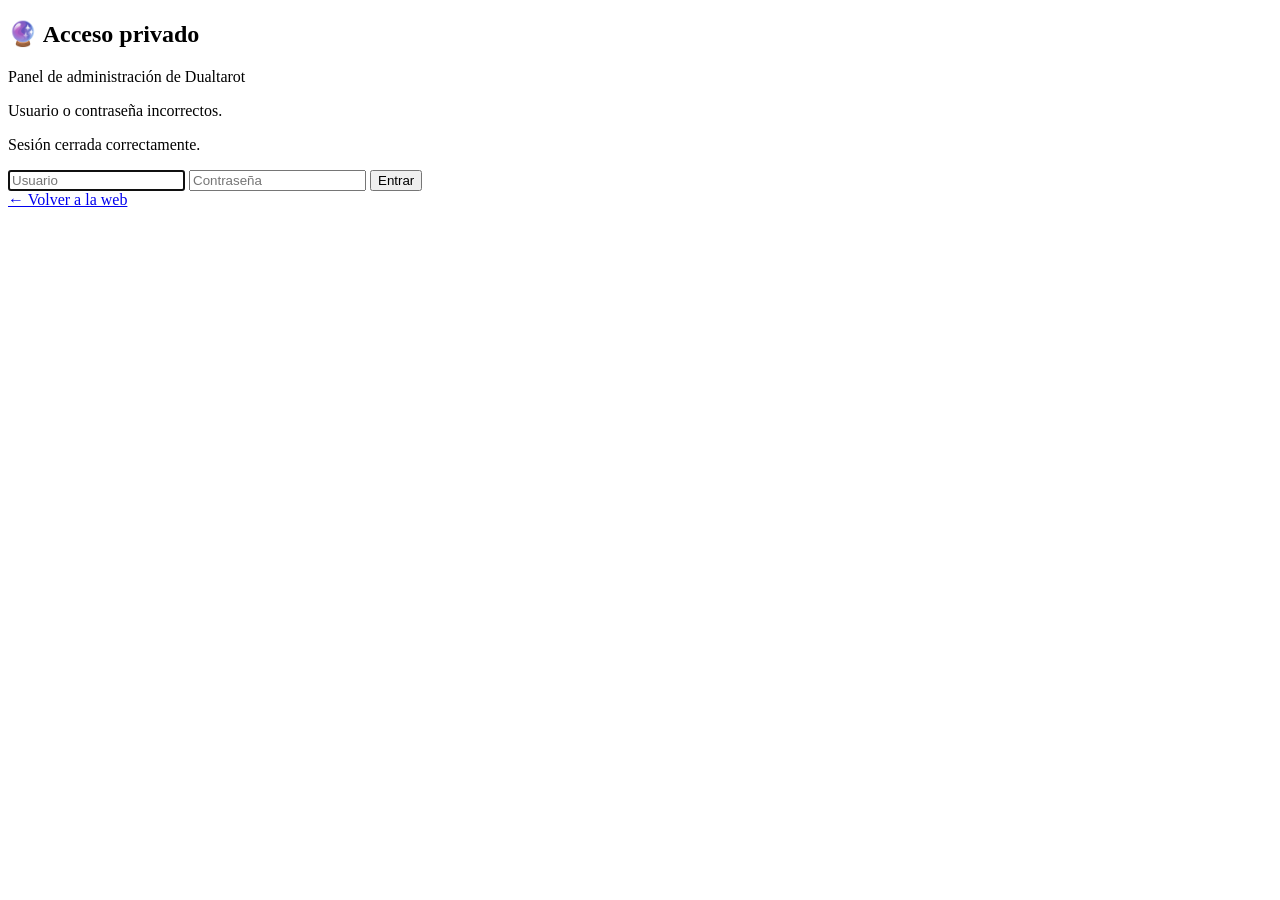
<file: demo/src/main/resources/templates/login.html>
<!DOCTYPE html>
<html lang="es" xmlns:th="http://www.thymeleaf.org">
<head>
    <meta charset="UTF-8">
    <meta name="viewport" content="width=device-width, initial-scale=1.0">
    <title>Iniciar sesión | Dualtarot</title>
    <link rel="stylesheet" th:href="@{/css/estilo.css}">
</head>
<body>

    <div class="card">
        <h2>🔮 Acceso privado</h2>
        <p class="login-subtitle">Panel de administración de Dualtarot</p>

        <p class="alert alert-error" th:if="${param.error}">Usuario o contraseña incorrectos.</p>
        <p class="alert alert-success" th:if="${param.logout}">Sesión cerrada correctamente.</p>

        <form th:action="@{/login}" method="post">
            <input type="text" name="username" placeholder="Usuario" required autofocus>
            <input type="password" name="password" placeholder="Contraseña" required>
            <button type="submit">Entrar</button>
        </form>

        <a href="/" class="back-link">← Volver a la web</a>
    </div>

</body>
</html>
</file>
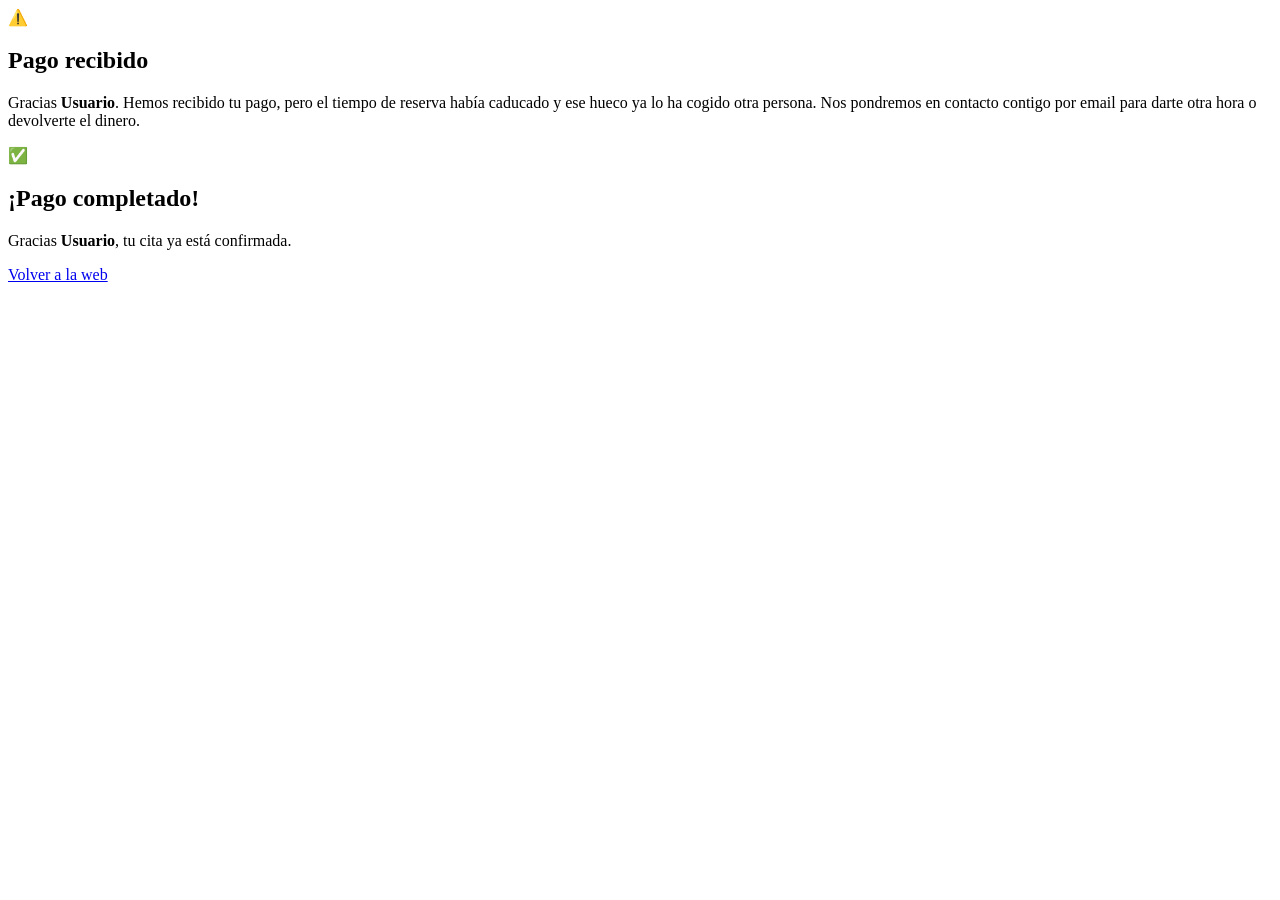
<file: demo/src/main/resources/templates/pago_exito.html>
<!DOCTYPE html>
<html lang="es" xmlns:th="http://www.thymeleaf.org">
<head>
    <meta charset="UTF-8">
    <meta name="viewport" content="width=device-width, initial-scale=1.0">
    <title>¡Reserva Confirmada! | Dualtarot</title>
    <link rel="stylesheet" th:href="@{/css/estilo.css}">
</head>
<body>
    <div class="card">
        <th:block th:if="${sinHueco}">
            <div class="success-icon">⚠️</div>
            <h2>Pago recibido</h2>
            <p class="subtitle">Gracias <strong th:text="${nombre}">Usuario</strong>. Hemos recibido tu pago, pero el tiempo de reserva había caducado y ese hueco ya lo ha cogido otra persona. Nos pondremos en contacto contigo por email para darte otra hora o devolverte el dinero.</p>
        </th:block>
        <th:block th:unless="${sinHueco}">
            <div class="success-icon">✅</div>
            <h2>¡Pago completado!</h2>
            <p class="subtitle">Gracias <strong th:text="${nombre}">Usuario</strong>, tu cita ya está confirmada.</p>
        </th:block>
        <a href="/" class="btn-link">Volver a la web</a>
    </div>
</body>
</html>
</file>
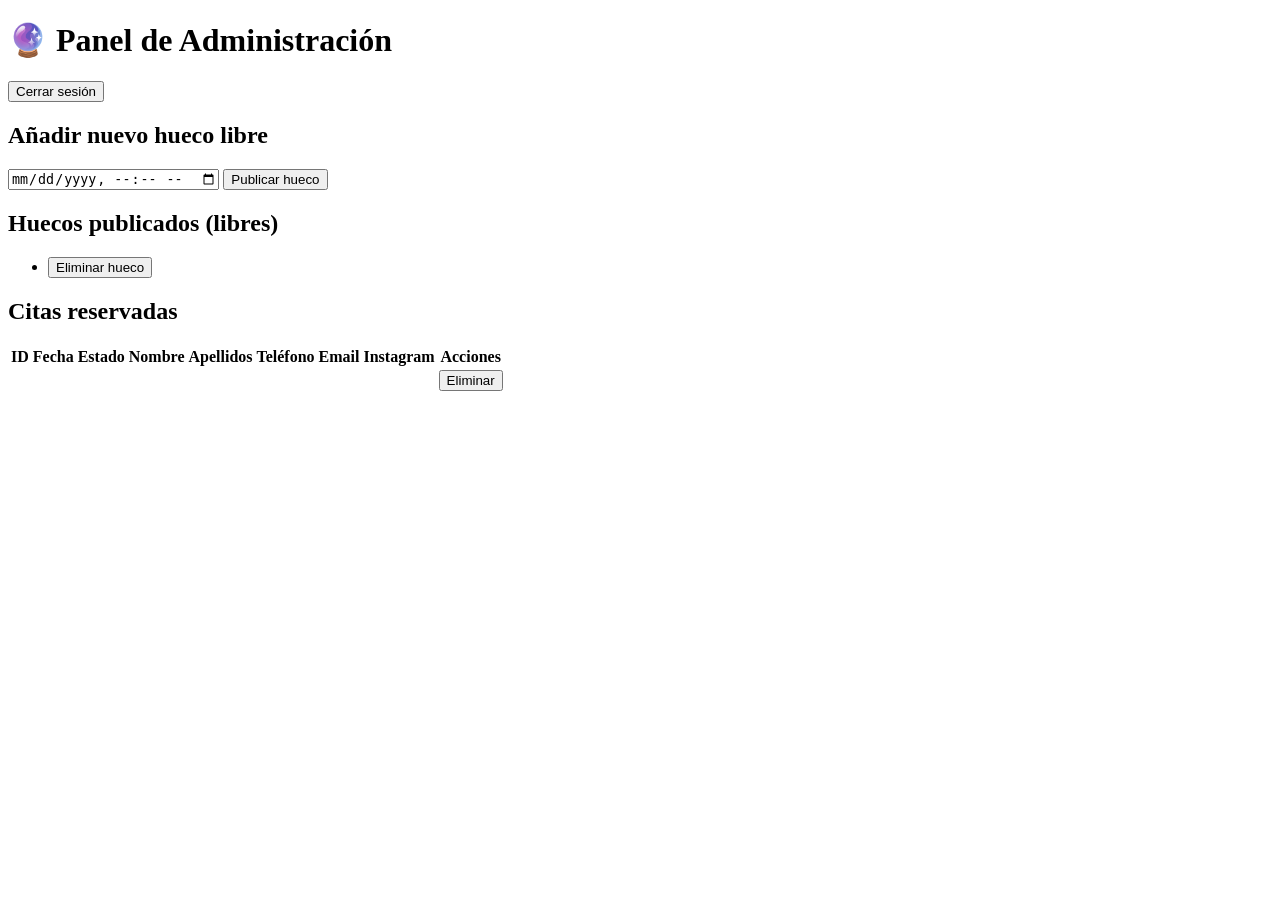
<file: demo/src/main/resources/templates/panel_admin.html>
<!DOCTYPE html>
<html lang="es" xmlns:th="http://www.thymeleaf.org">
<head>
    <meta charset="UTF-8">
    <meta name="viewport" content="width=device-width, initial-scale=1.0">
    <title>Panel de Administración | Dualtarot</title>
    <link rel="stylesheet" th:href="@{/css/estilo.css}">
</head>
<body class="panel-admin">

    <header class="admin-header">
        <h1>🔮 Panel de Administración</h1>
        <form th:action="@{/logout}" method="post">
            <button type="submit" class="btn-logout">Cerrar sesión</button>
        </form>
    </header>

    <div class="admin-container">

        <section class="admin-card">
            <h2>Añadir nuevo hueco libre</h2>
            <form th:action="@{/admin/agregar-fecha}" method="post" class="inline-form">
                <input type="datetime-local" name="fechaHora" required>
                <button type="submit" class="btn">Publicar hueco</button>
            </form>
        </section>

        <section class="admin-card">
            <h2>Huecos publicados (libres)</h2>
            <ul class="huecos-list">
                <th:block th:each="h : ${huecos}">
                    <li th:if="${!h.reservada}" class="hueco-item">
                        <span th:text="${#temporals.format(h.fechaHora, 'dd/MM/yyyy HH:mm')}"></span>

                        <form th:action="@{/admin/eliminar-hueco}" method="post" class="inline-form">
                            <input type="hidden" name="id" th:value="${h.id}">
                            <button type="submit" class="btn-small btn-outline">Eliminar hueco</button>
                        </form>
                    </li>
                </th:block>
            </ul>
        </section>

        <section class="admin-card">
            <h2>Citas reservadas</h2>
            <div class="table-wrapper">
                <table class="admin-table">
                    <thead>
                        <tr>
                            <th>ID</th>
                            <th>Fecha</th>
                            <th>Estado</th>
                            <th>Nombre</th>
                            <th>Apellidos</th>
                            <th>Teléfono</th>
                            <th>Email</th>
                            <th>Instagram</th>
                            <th>Acciones</th>
                        </tr>
                    </thead>
                    <tbody>
                        <tr th:each="cita : ${citas}">
                            <td th:text="${cita.id}"></td>
                            <td th:text="${cita.fechaCita != null ? #temporals.format(cita.fechaCita, 'dd/MM/yyyy HH:mm') : 'Sin fecha'}"></td>
                            <td>
                                <span class="badge" th:classappend="${cita.estado == 'PAGADO'} ? 'badge-success' : (${cita.estado == 'EXPIRADA'} ? 'badge-expired' : (${cita.estado == 'PAGADO_SIN_HUECO'} ? 'badge-conflict' : 'badge-pending'))" th:text="${cita.estado}"></span>
                            </td>
                            <td th:text="${cita.nombre ?: 'N/A'}"></td>
                            <td th:text="${cita.apellidos ?: 'N/A'}"></td>
                            <td th:text="${cita.telefono ?: 'N/A'}"></td>
                            <td th:text="${cita.email ?: 'N/A'}"></td>
                            <td th:text="${cita.instagram ?: 'N/A'}"></td>
                            <td>
                                <form th:action="@{/admin/eliminar-cita}" method="post"
                                      onsubmit="return confirm('¿Seguro que quieres borrar esta cita?');">
                                    <input type="hidden" name="id" th:value="${cita.id}">
                                    <button type="submit" class="btn-small btn-danger">
                                        Eliminar
                                    </button>
                                </form>
                            </td>
                        </tr>
                    </tbody>
                </table>
            </div>
        </section>

    </div>
</body>
</html>
</file>
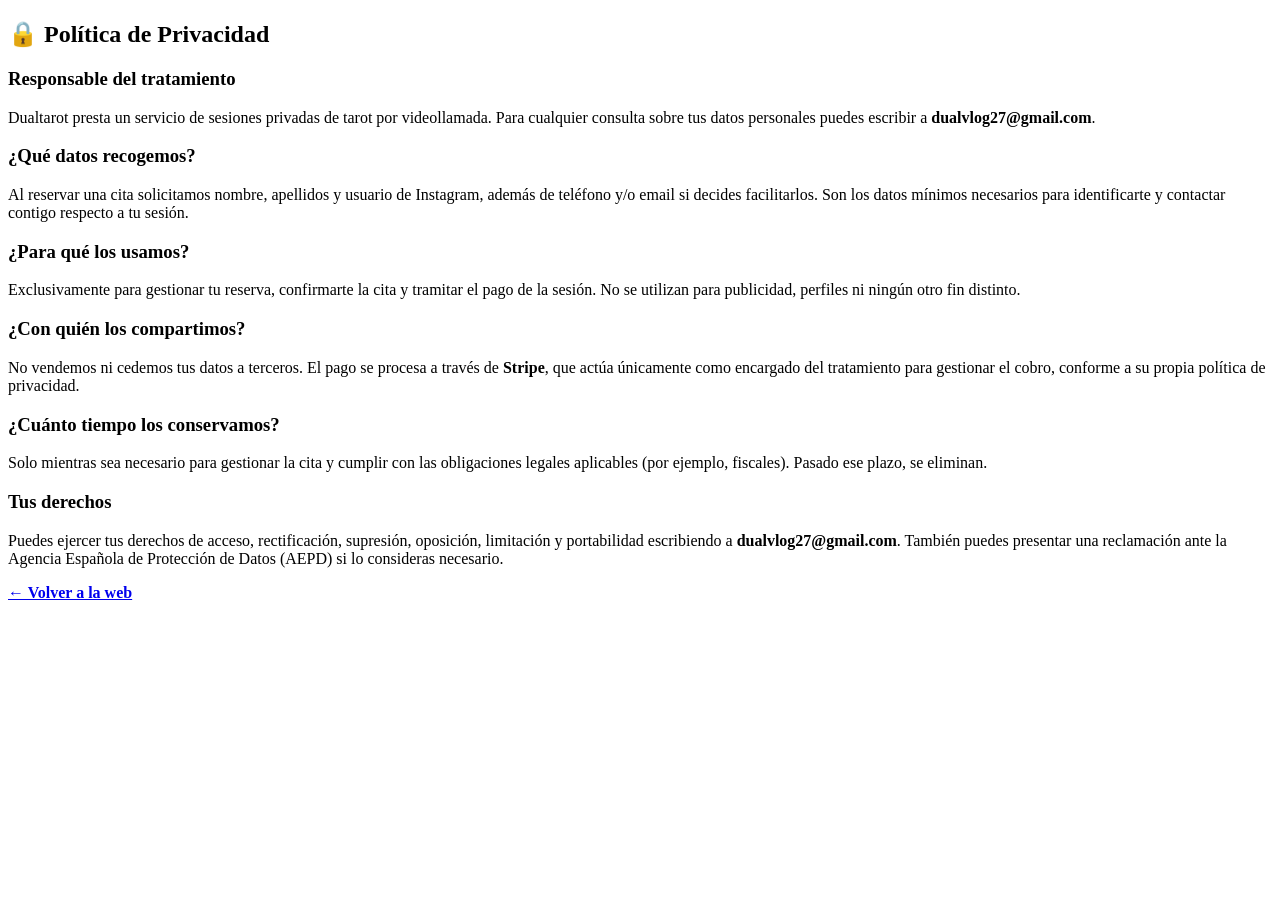
<file: demo/src/main/resources/templates/privacidad.html>
<!DOCTYPE html>
<html lang="es" xmlns:th="http://www.thymeleaf.org">
<head>
    <meta charset="UTF-8">
    <meta name="viewport" content="width=device-width, initial-scale=1.0">
    <title>Política de Privacidad | Dualtarot</title>
    <link rel="stylesheet" th:href="@{/css/estilo.css}">
</head>
<body>
    <div class="card info-card policy-card">
        <h2>🔒 Política de Privacidad</h2>

        <h3>Responsable del tratamiento</h3>
        <p>Dualtarot presta un servicio de sesiones privadas de tarot por videollamada. Para cualquier consulta sobre tus datos personales puedes escribir a <strong>dualvlog27@gmail.com</strong>.</p>

        <h3>¿Qué datos recogemos?</h3>
        <p>Al reservar una cita solicitamos nombre, apellidos y usuario de Instagram, además de teléfono y/o email si decides facilitarlos. Son los datos mínimos necesarios para identificarte y contactar contigo respecto a tu sesión.</p>

        <h3>¿Para qué los usamos?</h3>
        <p>Exclusivamente para gestionar tu reserva, confirmarte la cita y tramitar el pago de la sesión. No se utilizan para publicidad, perfiles ni ningún otro fin distinto.</p>

        <h3>¿Con quién los compartimos?</h3>
        <p>No vendemos ni cedemos tus datos a terceros. El pago se procesa a través de <strong>Stripe</strong>, que actúa únicamente como encargado del tratamiento para gestionar el cobro, conforme a su propia política de privacidad.</p>

        <h3>¿Cuánto tiempo los conservamos?</h3>
        <p>Solo mientras sea necesario para gestionar la cita y cumplir con las obligaciones legales aplicables (por ejemplo, fiscales). Pasado ese plazo, se eliminan.</p>

        <h3>Tus derechos</h3>
        <p>Puedes ejercer tus derechos de acceso, rectificación, supresión, oposición, limitación y portabilidad escribiendo a <strong>dualvlog27@gmail.com</strong>. También puedes presentar una reclamación ante la Agencia Española de Protección de Datos (AEPD) si lo consideras necesario.</p>

        <a href="/" class="back-link"><strong>← Volver a la web</strong></a>
    </div>
</body>
</html>
</file>
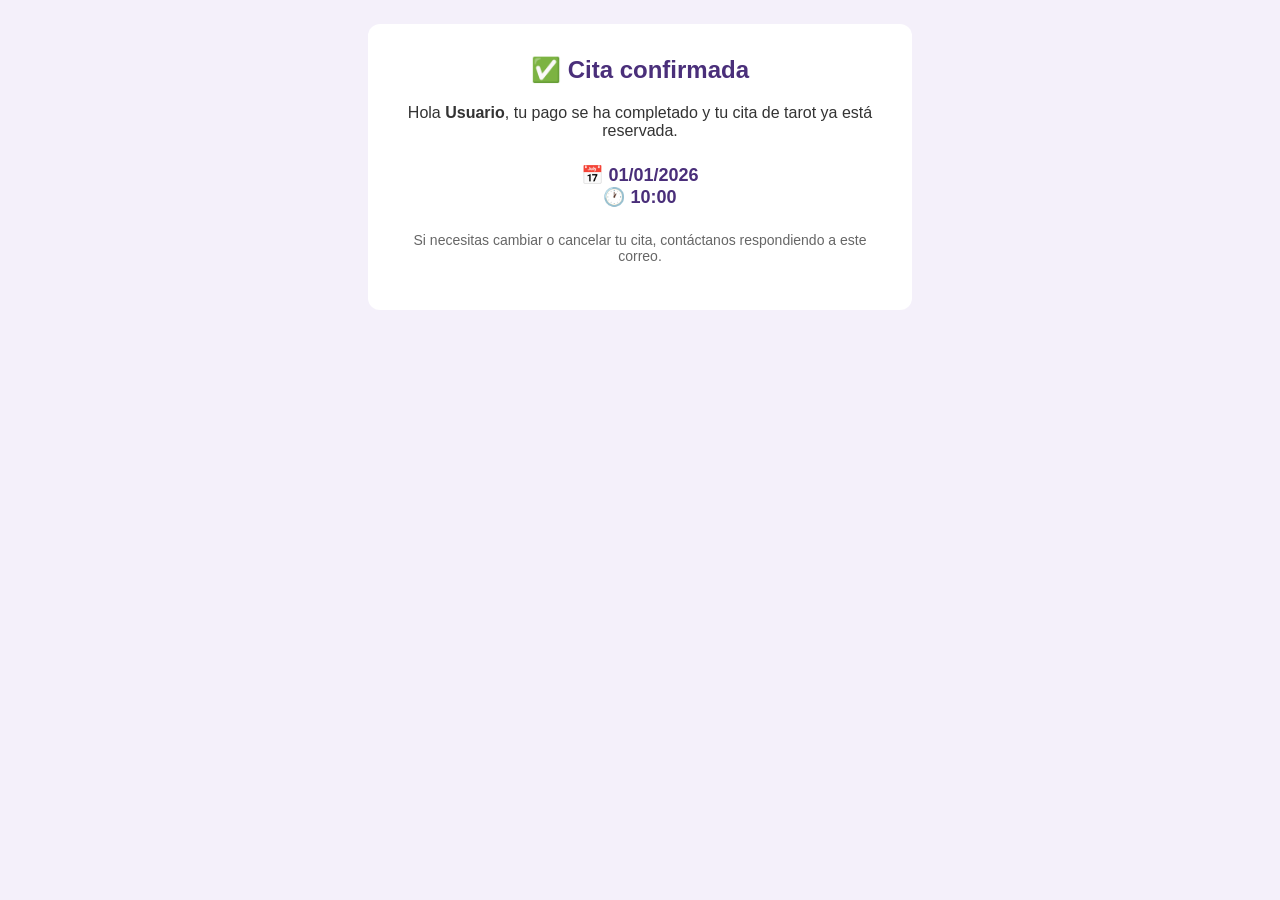
<file: demo/src/main/resources/templates/email/confirmacion_cita.html>
<!DOCTYPE html>
<html lang="es" xmlns:th="http://www.thymeleaf.org">
<head>
    <meta charset="UTF-8">
    <title>Cita confirmada | Dualtarot</title>
</head>
<body style="font-family: Arial, sans-serif; background-color: #f4f0fa; padding: 24px; margin: 0;">
    <div style="max-width: 480px; margin: 0 auto; background: #ffffff; border-radius: 12px; padding: 32px; text-align: center;">
        <h2 style="color: #4a2f7a; margin-top: 0;">✅ Cita confirmada</h2>
        <p style="font-size: 16px; color: #333;">
            Hola <strong th:text="${nombre}">Usuario</strong>, tu pago se ha completado y tu cita de tarot ya está reservada.
        </p>
        <p style="font-size: 18px; color: #4a2f7a; margin: 24px 0;">
            📅 <strong th:text="${fecha}">01/01/2026</strong><br>
            🕐 <strong th:text="${hora}">10:00</strong>
        </p>
        <p style="font-size: 14px; color: #666;">
            Si necesitas cambiar o cancelar tu cita, contáctanos respondiendo a este correo.
        </p>
    </div>
</body>
</html>
</file>
